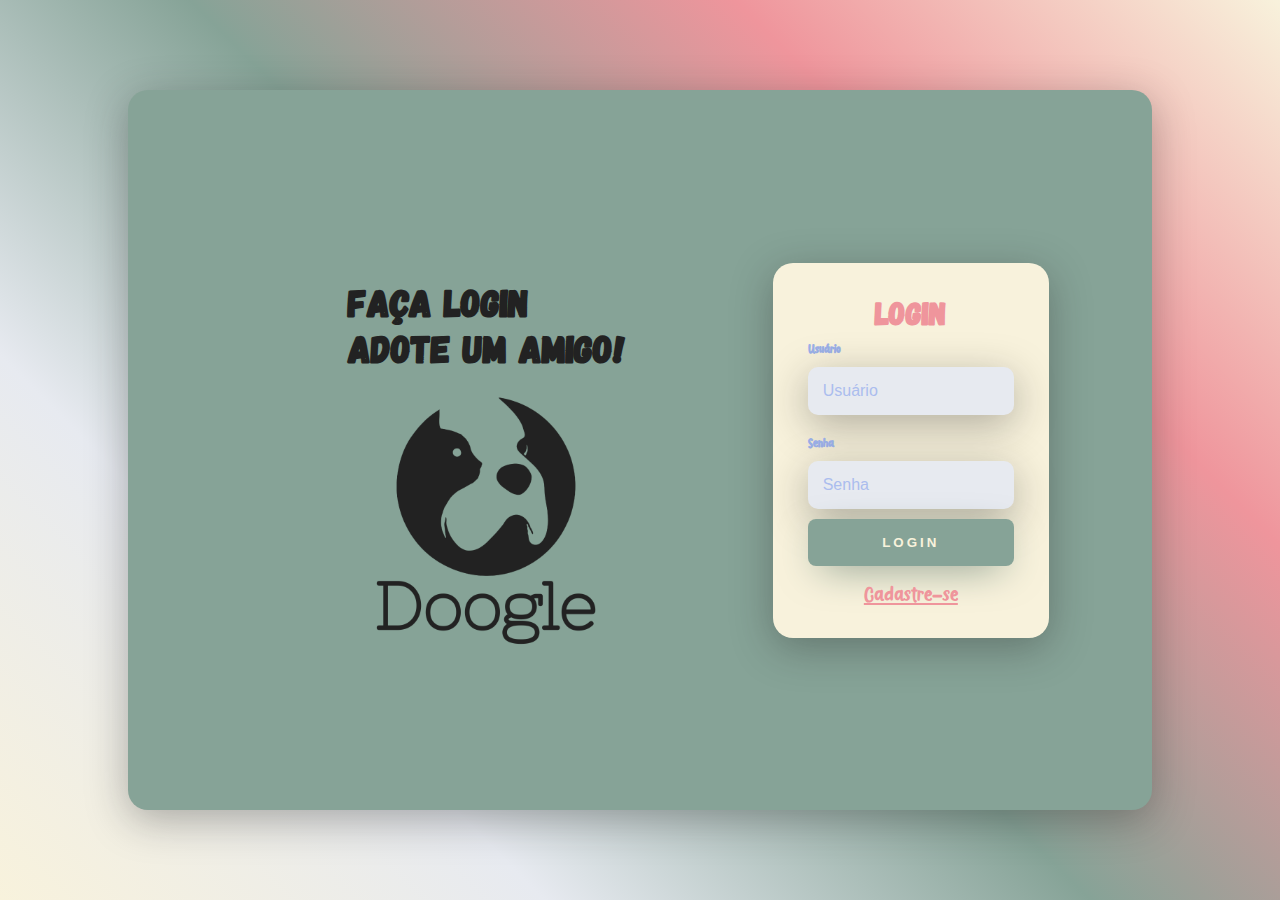
<file: index.html>
<!DOCTYPE html>
<html lang="en">
<head>
    <meta charset="UTF-8">
    <meta http-equiv="X-UA-Compatible" content="IE=edge">
    <meta name="viewport" content="width=device-width, initial-scale=1.0">
    <link rel="stylesheet" href="style.css">
    <title>loginDoogle</title>
</head>
<body>
    <div class="main-login">
        <div class="card-central">
        <div class="left-login">
            <h1>Faça Login <br>Adote um amigo!</h1>
            <img src="img/DoodleCOMPLETO_semfundo.png" class="left-login-image" alt="">
        </div>
    
        <div class="right-login">
            <div class="card-login">
                <h1>Login</h1>
                <div class="textfield">
                    <label for="usuario">Usuário</label>
                    <input type="text" name="usuario" placeholder="Usuário">
                </div>
                <div class="textfield">
                    <label for="senha">Senha</label>
                    <input type="password" name="senha" placeholder="Senha">
                </div>
                <button class="btn-login">Login</button>
                <a href="cadastro.html" class="link-cadastro">Cadastre-se</a>
            </div>
        </div>
    </div>
    </div>
</body>
</html>
</file>
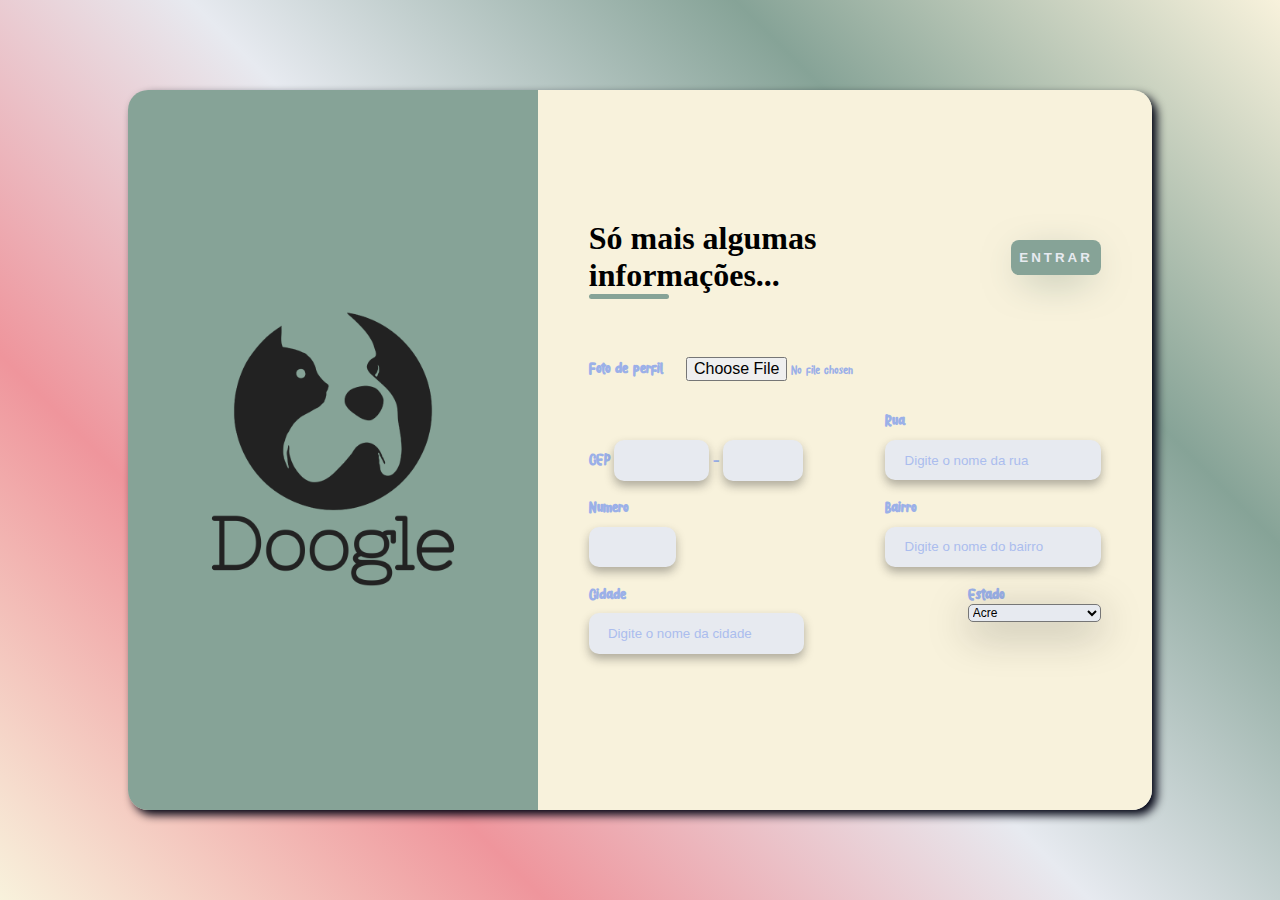
<file: cadastro2.html>
<!DOCTYPE html>
<html lang="pt-br">
<head>
    <meta charset="UTF-8">
    <meta http-equiv="X-UA-Compatible" content="IE=edge">
    <meta name="viewport" content="width=device-width, initial-scale=1.0">
    <link rel="stylesheet" href="stylecd.css">
    <title>Cadastro segunda parte</title>
</head>
<body>
    <div class="container">
        <div class="form-image">
            <img src="img/DoodleCOMPLETO_semfundo.png" alt="">
        </div>
        <div class="form">
            <form action="">
                <div class="form-header">
                    <div class="title2">
                        <h1>Só mais algumas informações...</h1>
                    </div>
                    <div class="login-button">
                        <button><a href="html/index.html">Entrar</a></button>
                    </div>
                </div>

                <div class="input-group">
                    <div class="input-box">
                        <div class="perfil-img">
                        <label for="perfil">Foto de perfil</label>
                        <input type="file" name="perfil" id="perfil" required>
                    </div>
                </div>
                
                     <div class="input-box">
                    <div class="cep">
                        <label for="cep">CEP</label>
                        <input type="text" name="cep" size="5" maxlength="5" required> - <input type="text" name="cep2" size="3" maxlength="3" required>
                    </div>
                </div>

                    <div class="input-box">
                        <label for="street">Rua</label>
                        <input type="text" name="street" id="street" placeholder="Digite o nome da rua" required>
                    </div>

                    <div class="input-box">
                        <label for="numberhouse">Numero</label>
                        <input type="text" size="4" name="numberhouse" id="numberhouse" placeholder="" required>
                    </div>

                    <div class="input-box">
                        <label for="district">Bairro</label>
                        <input type="text" name="district" id="district" placeholder="Digite o nome do bairro" required>
                    </div>

                    
                    <div class="input-box">
                        <label for="city">Cidade</label>
                        <input type="text" name="city" id="city" placeholder="Digite o nome da cidade" required>
                    </div>

                <div class="state">
                    <div class="input-box">
                        <label for="state">Estado</label>
                        <select name="estado" required> 
                            <option value="ac">Acre</option> 
                            <option value="al">Alagoas</option> 
                            <option value="am">Amazonas</option> 
                            <option value="ap">Amapá</option> 
                            <option value="ba">Bahia</option> 
                            <option value="ce">Ceará</option> 
                            <option value="df">Distrito Federal</option> 
                            <option value="es">Espírito Santo</option> 
                            <option value="go">Goiás</option> 
                            <option value="ma">Maranhão</option> 
                            <option value="mt">Mato Grosso</option> 
                            <option value="ms">Mato Grosso do Sul</option> 
                            <option value="mg">Minas Gerais</option> 
                            <option value="pa">Pará</option> 
                            <option value="pb">Paraíba</option> 
                            <option value="pr">Paraná</option> 
                            <option value="pe">Pernambuco</option> 
                            <option value="pi">Piauí</option> 
                            <option value="rj">Rio de Janeiro</option> 
                            <option value="rn">Rio Grande do Norte</option> 
                            <option value="ro">Rondônia</option> 
                            <option value="rs">Rio Grande do Sul</option> 
                            <option value="rr">Roraima</option> 
                            <option value="sc">Santa Catarina</option> 
                            <option value="se">Sergipe</option> 
                            <option value="sp">São Paulo</option> 
                            <option value="to">Tocantins</option> 
                           </select>
                    </div>
                </div>

                   
                </div>
            </form>
        </div>
    </div>
</body>
</html>
</file>
<file: style.css>
@import url('https://fonts.googleapis.com/css2?family=Montserrat:ital,wght@0,400;0,800;0,900;1,800;1,900&family=Nixie+One&display=swap'); 

@font-face {
    font-family: 'now' ;
    src: url('fonts/Now-Regular.otf') format('opentype');
    font-weight: normal;
    font-style: normal;
}

@font-face {
    font-family: 'gaga' ;
    src: url('fonts/Gagalin-Regular.otf') format('opentype');
    font-weight: normal;
    font-style: normal;
}

@font-face {
    font-family: 'monkey' ;
    src: url('fonts/Monkey.ttf') format('truetype');
    font-weight: normal;
    font-style: normal;
}
@font-face {
    font-family: 'play' ;
    src: url('fonts/Play.otf') format('opentype');
    font-weight: normal;
    font-style: normal;
}

body{
    margin:0;
}

body *{
    box-sizing: border-box;
}
.main-login{
    width: 100vw;
    height: 100vh;
    background-image: linear-gradient(45deg, #f8f2dc, #e7eaf0, #86a397, #ef959c, #f8f2dc);
    display: flex;
    animation: colors 5s ease infinite;
    justify-content: center;
    align-items: center;
}

@keyframes colors {
    0%{
        background-position: 0% 50%;
    }

    50%{
        background-position: 100% 50%;
    }

    100%{
        background-position: 0% 50%;
    }
}

.card-central{
    width: 80%;
    height: 80%;
    display: flex;
    justify-content: center;
    align-items: center;
    font-family: 'monkey';
    flex-direction: line;
    padding: 30px 35px;
    background-color: #86a397;
    border-radius: 20px;
    box-shadow: 0px 10px 40px #22222256;
}
.left-login{
    width: 60%;
    height: 100vh;
    display:flex;
    justify-content: center;
    align-items: center;
    flex-direction: column;
    font-family: 'gaga';
}

.left-login > h1 {
    color: #222;
    font-size: 3vw;
    
}

.left-login-image{
    width: 35vw;
}
.rigth-login{
    width: 80vw;
    height: 100vh;
    display:flex;
    justify-content: center;
    align-items: center;
}

.card-login{
    width: 90%;
    display: flex;
    justify-content: center;
    align-items: center;
    font-family: 'monkey';
    flex-direction: column;
    padding: 30px 35px;
    background-color: #f8f2dc;
    border-radius: 20px;
    box-shadow: 0px 10px 40px #22222256;
}

.card-login > h1 {
    color: #ef959c;
    font-weight: 800;
    margin:0;
    font-family: 'gaga';


}

.textfield{
    width: 100%;
    display: flex;
    flex-direction: column;
    align-items: flex-start;
    justify-content: center;
    margin: 10px 0px;
}

.textfield > input {
    width: 100%;
    border: none;
    border-radius: 10px;
    padding: 15px;
    background-color: #e7eaf0;
    color: #222;
    font-size: 12pt;
    box-shadow: 0px 10px 40px #22222256;
    outline: none;
    box-sizing: border-box;
}

.textfield > label {
    color: #9bb0e8;
    margin-bottom: 10px;
    font-weight: 800;
}

.textfield > input::placeholder{
    color: #abbdee;
}

.btn-login{
    width: 100%;
    padding: 16px 0px;
    margin: none;
    border-radius: 8px;
    outline: none;
    text-transform: uppercase;
    font-weight: 800;
    letter-spacing: 3px;
    color: #f8f2dc; 
    background-color: #86a397;
    cursor: pointer;
    box-shadow: 0px 10px 40px -12px #647e73;
    border-style: none;

}

.link-cadastro{
    margin-top: 15px;
    color: #ef959c;
    font-size: 20pt;
}

@media only screen and (max-width:950px){
    .card-login{
        width: 85%;
    }
}
@media only screen and (max-width:600px){
    .card-central{
        flex-direction: column;
        height: 90%;
        width: 90%;
    }
    .left-login > h1 {
        display: none;
    }
    .left-login{
        width: 100%;
        height: 40%;
    }
    .rigth-login{
        width: 100%;
        height: auto;
    }
    .left-login-image{
        width: 90vw;
    }

    .card-login{
        width: 100%;
    }
}
</file>
<file: stylecd.css>
@font-face {
    font-family: 'now' ;
    src: url('fonts/Now-Regular.otf') format('opentype');
    font-weight: normal;
    font-style: normal;
}

@font-face {
    font-family: 'gaga' ;
    src: url('fonts/Gagalin-Regular.otf') format('opentype');
    font-weight: normal;
    font-style: normal;
}

@font-face {
    font-family: 'monkey' ;
    src: url('fonts/Monkey.ttf') format('truetype');
    font-weight: normal;
    font-style: normal;
}
@font-face {
    font-family: 'play' ;
    src: url('fonts/Play.otf') format('opentype');
    font-weight: normal;
    font-style: normal;
}

*{
    padding: 0;
    margin: 0;
    box-sizing: border-box;
}


body{
    width: 100%;
    height: 100vh;
    display: flex;
    justify-content: center;
    align-items: center;
    background-image: linear-gradient(45deg, #f8f2dc, #ef959c, #e7eaf0, #86a397, #f8f2dc);
}

.container{
    width: 80%;
    height: 80vh;
    display: flex;
    box-shadow: 5px 5px 10px #000212;
    border-radius: 20px;
}

.form-image{
    width: 40%;
    display: flex;
    justify-content: center;
    align-items: center;
    background-color: #86a397;
    padding: 1rem;
    border-top-left-radius: 20px;
    border-bottom-left-radius: 20px ;
}

.form-image > img{
    width: 31rem;
}

.title{
    font-family: 'gaga';
    color: #ef959c;
}
.form {
    width: 60%;
    display: flex;
    justify-content: center;
    align-items: center;
    flex-direction: column;
    background-color: #f8f2dc;
    padding: 3rem;
    border-top-right-radius: 20px;
    border-bottom-right-radius: 20px ;
    padding: 10% 5%;
}

.form-header{
    margin-bottom: 2rem;
    display: flex;
    justify-content: space-between;
}

.login-button{
    display: flex;
    align-items: center;
}

.login-button > button {
    border: none;
    padding: 10px 8px;
    border-radius: 8px;
    text-transform: uppercase;
    font-weight: 800;
    letter-spacing: 3px;
    background-color: #86a397;
    cursor: pointer;
    box-shadow: 0px 10px 40px -12px #647e73;
    border-style: none;
    box-sizing: border-box;
}

.login-button > button:hover {
    background-color: #647e73;
}

a{
    color: #e7eaf0;
    text-decoration: none;
}
a:hover{
    color: #222;
    outline: none;
}

.form-header h1::after{
    content: '';
    display: flex;
    width: 5rem;
    height: 0.3rem;
    background-color: #86a397;
    margin: 0 auto;
    position: absolute;
    border-radius: 10px;
}

.input-group{
    display: flex;
    flex-wrap: wrap;
    justify-content: space-between;
    padding: 0.5rem 0;
}

.input-box{
    display: flex;
    flex-direction: column;
    margin-bottom: 0.5rem;
    font-family: 'monkey';
    color: #9bb0e8;
    font-size: 1rem;
}
.input-box input{
    margin: 0.6rem 0;
    padding: 0.8rem 1.2rem;
    border: none;
    border-radius: 10px;
    background-color: #e7eaf0;
    box-shadow: 0px 5px 10px #22222256;
}

.input-box input::placeholder{
    color: #abbdee;
}

.input-box input:focus-visible{
    outline: 1px solid #86a397;
}

.input-box label,
.gender-title h6{
    font-size: 1.2rem;
    font-weight: 600;
    color:#9bb0e8;
    font-family: 'monkey';
}

.gender-group{
    display: flex;
    justify-content: space-between;
    margin-top: 0.62rem;
    padding: 0 0.5rem;
}

.gender-input{
    display: flex;
    align-items: center;
}

.gender-input input{
    margin-right: 0.35rem;
}

.gender-input label{
    font-size: 0.81rem;
    font-weight: 600;
    color: #222;
    font-family: 'now';
}

.continue-button button{
    width: 100%;
    padding: .2rem;
    margin-top: 1.5rem;
    border: none;
    border-radius: 8px;
    text-transform: uppercase;
    font-weight: 800;
    letter-spacing: 3px;
    background-color: #86a397;
    cursor: pointer;
    box-shadow: 0px 10px 40px -12px #647e73;
    border-style: none;
}

.continue-button button:hover{
    background-color: #647e73;
}

.cep{
    flex-direction: column;
    justify-content: space-around;
    padding-top: 1.2rem;
    box-sizing: 1rem;
}
.perfil-img input {
    box-shadow: none;
    background-color: #f8f2dc;
    font-family: 'monkey';
    font-size: 1rem;
    box-sizing: 1rem;
}
    

select{
    background-color:#e7eaf0;
    border-radius: 5px;
    font-size: 12px;
    box-shadow: 0px 10px 40px #22222256;
    border-color: none;
}

@media only screen and (max-width: 900px){
   body{
    width: 100%;
    height: 100%;
    box-sizing: border-box;
    background-image: linear-gradient(45deg, #f8f2dc, #ef959c, #e7eaf0, #86a397, #f8f2dc);
    }
   
    .container{
        display: flex;
        flex-direction: column;
        height: auto;
        width: 90%;
        box-shadow: none;
        box-shadow: 5px 5px 10px #222;
    }
    
    .form-image{
        width: 100%;
        border-radius: 0;
        border-top-left-radius: 20px;
        border-top-right-radius: 20px;
    }
    .form-image img{
        width: 100vw;
        height: 55vw;
    }

    .form{
        width: 100%;
        height: 100%;
        height: auto;
        display: flex;
        border-radius: 0;
        border-bottom-left-radius: 20px;
        border-bottom-right-radius: 20px;
        box-sizing: border-box;
    }

    .input-group{
        display: block;
        width:100%;
        padding: 0;
    }

    .gender-group{
        flex-direction: column;
    }
    
    .title{
        font-size: 0.8rem;
        margin-right: 1.2rem;
    }

    .login-button bottom{
        font-size: 0.5rem;
        box-sizing: 0.5rem;
    }
}
</file>
